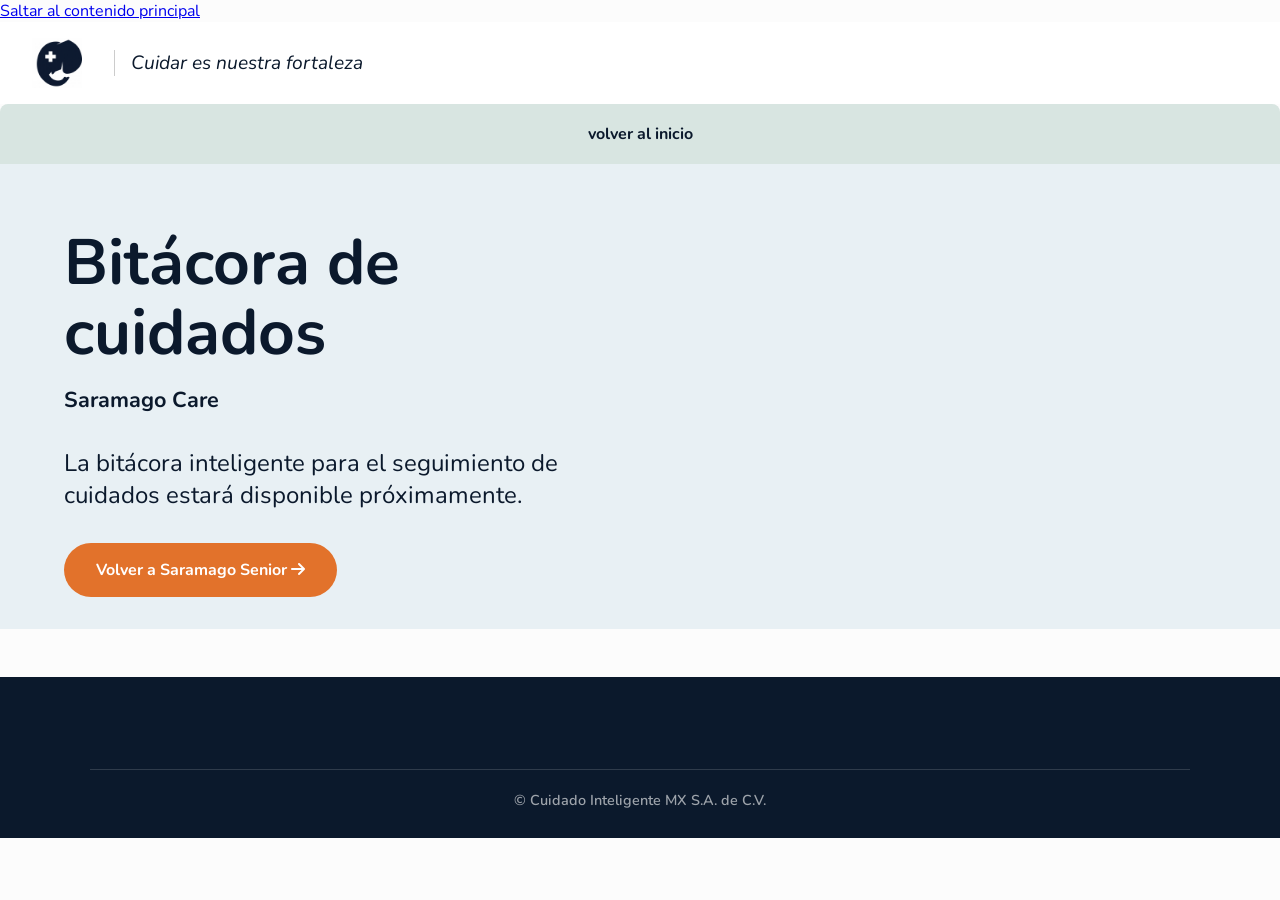
<file: bitacora.html>
<!DOCTYPE html>
<html lang="es">
<head>
    <meta charset="UTF-8">
    <meta name="viewport" content="width=device-width, initial-scale=1.0">
    <title>Bitácora de cuidados | Saramago Care</title>
    <link rel="stylesheet" href="css/base.css">
    <link rel="stylesheet" href="css/landing.css">
    <link rel="stylesheet" href="css/footer.css">
    <link href="https://fonts.googleapis.com/css2?family=Nunito:wght@400;700;800&display=swap" rel="stylesheet">
    <link rel="stylesheet" href="https://cdnjs.cloudflare.com/ajax/libs/font-awesome/6.4.0/css/all.min.css">
</head>
<body>
    <a class="skip-link" href="#contenido">Saltar al contenido principal</a>

    <header>
        <div class="top-bar">
            <img src="img/logo.png" alt="Saramago Senior" class="logo">
            <span class="top-slogan">Cuidar es nuestra fortaleza</span>
        </div>
    </header>

    <nav class="main-nav" aria-label="Navegación principal">
        <ul class="nav-links">
            <li><a href="index.html">Volver al inicio</a></li>
        </ul>
    </nav>

    <main id="contenido">
        <section class="hero">
            <div class="hero-content">
                <h1>Bitácora de cuidados</h1>
                <h2>Saramago Care</h2>
                <p>La bitácora inteligente para el seguimiento de cuidados estará disponible próximamente.</p>
                <a href="index.html" class="btn btn-primary">
                    Volver a Saramago Senior
                    <i class="fa-solid fa-arrow-right" aria-hidden="true"></i>
                </a>
            </div>
        </section>
    </main>

    <footer class="site-footer">
        <div class="footer-bottom">
            © Cuidado Inteligente MX S.A. de C.V.
        </div>
    </footer>
</body>
</html>
</file>
<file: css/base.css>
:root {
    --navy-blue: #0b192c;
    --primary-orange: #e2722b;
    --bg-light-blue: #e8f0f4;
    --card-blue: #e0ecf8;
    --card-orange: #faede1;
    --card-green: #e1efe8;
    --text-dark: #0f172a;
    --cold-brown: #5c4b41;
    --teal: #0F766E;
    --teal-soft: #dff7f5;
    --warning: #F59E0B;
    --warning-soft: #fff4d6;
    --critical: #DC2626;
    --critical-soft: #fff1f2;
    --surface: #F8FAFC;
    --line: #e2e8f0;
    --white: #ffffff;
    --muted: #64748b;
}

* {
    margin: 0;
    padding: 0;
    box-sizing: border-box;
}

body {
    font-family: 'Nunito', sans-serif;
    color: var(--text-dark);
    background-color: #fcfcfc;
}

header {
    background-color: #fff;
    padding: 0.75rem 1rem 0;
}

.top-bar {
    display: flex;
    align-items: center;
    gap: 0.75rem;
    padding-bottom: 0.75rem;
}

.logo { height: 42px; }

.top-slogan {
    font-style: italic;
    color: var(--navy-blue);
    font-size: 0.95rem;
    border-left: 1px solid #ccc;
    padding-left: 0.75rem;
}

.main-nav {
    display: flex;
    flex-direction: column;
    justify-content: center;
    align-items: center;
    background-color: #d8e5e1;
    gap: 0.25rem;
    padding: 0.4rem 0.75rem;
    border-radius: 8px 8px 0 0;
    position: sticky;
    top: 0;
    z-index: 1000;
}

.nav-links {
    list-style: none;
    display: flex;
    width: 100%;
    align-items: stretch;
    justify-content: space-around;
    gap: 0;
}

.nav-links li { flex: 1; text-align: center; }

.nav-links a {
    display: flex;
    align-items: center;
    justify-content: center;
    min-height: 44px;
    padding: 0.25rem 0.15rem;
    text-decoration: none;
    color: var(--navy-blue);
    font-weight: 700;
    text-transform: lowercase;
    white-space: nowrap;
}

.nav-controls {
    display: flex;
    gap: 0.5rem;
    justify-content: center;
    width: 100%;
}

.btn-accessibility,
.btn-font-size {
    min-width: 44px;
    min-height: 44px;
    display: inline-flex;
    align-items: center;
    justify-content: center;
    background-color: var(--navy-blue);
    color: #fff;
    border: none;
    border-radius: 12px;
    padding: 0.5rem 0.75rem;
    cursor: pointer;
    font-weight: bold;
}

.btn-font-size {
    background: #fff;
    color: var(--navy-blue);
    border: 2px solid var(--navy-blue);
}

.btn-accessibility:focus-visible,
.btn-font-size:focus-visible,
.nav-links a:focus-visible {
    outline: 3px solid var(--primary-orange);
    outline-offset: 3px;
}

.btn-accessibility:disabled,
.btn-font-size:disabled {
    cursor: not-allowed;
    opacity: 0.55;
}

.visually-hidden {
    position: absolute;
    width: 1px;
    height: 1px;
    padding: 0;
    margin: -1px;
    overflow: hidden;
    clip: rect(0, 0, 0, 0);
    white-space: nowrap;
    border: 0;
}

body.high-contrast {
    --navy-blue: #000;
    --text-dark: #000;
    --bg-light-blue: #fff;
    --card-blue: #f0f0f0;
    --card-orange: #f0f0f0;
    --card-green: #f0f0f0;
    --primary-orange: #b34700;
}

body.high-contrast .main-nav { background: #000; }
body.high-contrast .main-nav a { color: #fff; }

@media (min-width: 641px) {
    header { padding: 1rem 2rem 0; }
    .top-bar { gap: 2rem; padding-bottom: 1rem; }
    .logo { height: 50px; }
    .top-slogan { font-size: 1.2rem; padding-left: 1rem; }

    .main-nav {
        flex-direction: row;
        justify-content: space-between;
        gap: 1rem;
        padding: 0.5rem 1.5rem;
    }
    .nav-links {
        flex: 1;
        width: auto;
        justify-content: space-evenly;
    }
    .nav-links a { padding: 0.25rem 0.75rem; }
    .nav-controls { width: auto; gap: 0.75rem; }
}
</file>
<file: css/landing.css>
.hero {
    display: flex;
    flex-direction: column;
    gap: 1.75rem;
    text-align: center;
    background-color: var(--bg-light-blue);
    padding: 2rem 1.25rem;
    justify-content: center;
    align-items: center;
}

.hero-content { width: 100%; }

.hero-content h1 {
    font-size: clamp(1.9rem, 10vw, 3.75rem);
    color: var(--navy-blue);
    line-height: 1.15;
    margin-bottom: 1rem;
}

.hero-content h2 {
    font-size: clamp(1.15rem, 4vw, 1.4rem);
    line-height: 1.4;
    font-weight: 700;
    color: var(--navy-blue);
    margin-bottom: 1.5rem;
}

.hero-content p {
    font-size: clamp(1rem, 4vw, 1.2rem);
    color: var(--navy-blue);
    margin-bottom: 1.5rem;
}

.btn {
    display: inline-block;
    padding: 0.9rem 1.5rem;
    border-radius: 30px;
    text-decoration: none;
    font-weight: 700;
    color: #fff;
    transition: opacity 0.3s;
}

.btn:hover { opacity: 0.9; }
.btn-primary { background-color: var(--primary-orange); }
.btn-secondary { background-color: var(--navy-blue); }
.btn:focus-visible,
.btn-arrow:focus-visible {
    outline: 3px solid var(--primary-orange);
    outline-offset: 3px;
}

.hero-content .btn { width: 100%; max-width: 340px; }

.hero-image img {
    width: 100%;
    max-width: min(320px, 80vw);
    aspect-ratio: 1;
    border-radius: 50%;
    object-fit: cover;
}

.services-cards {
    display: flex;
    flex-direction: column;
    justify-content: center;
    gap: 0.9rem;
    padding: 1.25rem;
    background-color: #fff;
}

.card {
    display: flex;
    align-items: center;
    padding: 1.1rem 3.5rem 1.1rem 1.1rem;
    border-radius: 12px;
    width: 100%;
    gap: 1rem;
    position: relative;
}

.card-blue { background-color: var(--card-blue); }
.card-orange { background-color: var(--card-orange); }
.card-green { background-color: var(--card-green); }

.card-icon {
    font-size: 1.8rem;
    width: 2.8rem;
    height: 2.8rem;
    display: inline-flex;
    align-items: center;
    justify-content: center;
    flex-shrink: 0;
}

.card-text { min-width: 0; }

.card-text h3 {
    font-size: 1.2rem;
    color: var(--navy-blue);
}

.btn-arrow {
    display: inline-flex;
    align-items: center;
    justify-content: center;
    background-color: var(--primary-orange);
    color: #fff;
    border: none;
    border-radius: 50%;
    width: 44px;
    height: 44px;
    cursor: pointer;
    position: absolute;
    right: 1rem;
    text-decoration: none;
}

.about-team {
    display: flex;
    flex-direction: column;
    background-color: #f7ede2;
    padding: 2rem 1.25rem;
    gap: 1.75rem;
    text-align: center;
    justify-content: center;
    align-items: center;
}

.about-content h2 {
    font-size: clamp(1.5rem, 5vw, 2rem);
    color: var(--navy-blue);
    margin-bottom: 2rem;
}

.about-image img {
    width: 100%;
    max-width: 100%;
    height: auto;
    border-radius: 20px;
}

@media (min-width: 901px) {
    .hero {
        flex-direction: row;
        justify-content: space-between;
        text-align: left;
        padding: 4rem 4rem 2rem;
    }
    .hero-content { max-width: 50%; }
    .hero-content h1 { font-size: 4rem; line-height: 1.1; }
    .hero-content h2 { font-size: 1.35rem; margin-bottom: 2rem; }
    .hero-content p { font-size: 1.5rem; margin-bottom: 2rem; }
    .hero-content .btn { width: auto; padding: 1rem 2rem; }
    .hero-image img { max-width: 500px; }

    .services-cards {
        flex-direction: row;
        gap: 1.5rem;
        padding: 2rem 4rem;
    }
    .card { width: 30%; padding: 1.5rem; }
    .card-icon { font-size: 2.5rem; }
    .btn-arrow { right: 1.5rem; }

    .about-team {
        flex-direction: row;
        justify-content: space-between;
        text-align: left;
        padding: 4rem;
    }
    .about-content h2 { font-size: 2rem; }
    .about-image img { max-width: 500px; }
}
</file>
<file: css/footer.css>
.site-footer {
    background: var(--navy-blue);
    color: #fff;
    margin-top: 3rem;
    padding: 2.75rem 1.25rem 1.5rem;
}

.footer-inner {
    max-width: 1100px;
    margin: 0 auto;
    display: grid;
    grid-template-columns: 1fr;
    gap: 2.25rem;
}

.footer-brand {
    display: flex;
    flex-direction: column;
    align-items: center;
    text-align: center;
    gap: 0.75rem;
}

.footer-logo {
    height: 64px;
    width: auto;
    display: block;
}

.footer-company {
    font-size: 1.2rem;
    font-weight: 800;
    line-height: 1.3;
    letter-spacing: 0.005em;
    color: #fff;
}

.footer-company span {
    font-weight: 700;
    color: rgba(255, 255, 255, 0.7);
    font-size: 0.95rem;
}

.footer-block {
    display: flex;
    flex-direction: column;
}

.footer-title {
    font-size: 1.35rem;
    font-weight: 800;
    line-height: 1.2;
    color: #fff;
    margin-bottom: 0.9rem;
}

.footer-mail {
    display: inline-flex;
    align-items: center;
    gap: 0.75rem;
    min-height: 48px;
    padding: 0.35rem 0;
    font-size: 1.15rem;
    font-weight: 700;
    color: #fff;
    text-decoration: none;
    word-break: break-word;
    transition: color 0.2s ease;
}

.footer-mail i {
    font-size: 1.2rem;
    color: var(--primary-orange);
    flex-shrink: 0;
    width: 1.4rem;
    text-align: center;
}

.footer-mail:hover,
.footer-mail:focus-visible {
    color: var(--primary-orange);
}

.footer-hint {
    font-size: 0.95rem;
    font-weight: 600;
    color: rgba(255, 255, 255, 0.65);
    padding-left: 2.15rem;
    margin-bottom: 0.9rem;
}

.footer-social {
    list-style: none;
    padding: 0;
    margin: 0;
    display: flex;
    flex-direction: column;
    gap: 0.25rem;
}

.footer-social a {
    display: inline-flex;
    align-items: center;
    gap: 0.85rem;
    min-height: 48px;
    padding: 0.35rem 0;
    color: #fff;
    text-decoration: none;
    font-size: 1.1rem;
    font-weight: 700;
    transition: color 0.2s ease;
}

.footer-social a i {
    font-size: 1.4rem;
    color: var(--primary-orange);
    flex-shrink: 0;
    width: 1.6rem;
    text-align: center;
}

.footer-social a:hover,
.footer-social a:focus-visible {
    color: var(--primary-orange);
}

.footer-mail:focus-visible,
.footer-social a:focus-visible {
    outline: 3px solid #fff;
    outline-offset: 3px;
}

.footer-bottom {
    max-width: 1100px;
    margin: 2.25rem auto 0;
    padding-top: 1.25rem;
    border-top: 1px solid rgba(255, 255, 255, 0.15);
    text-align: center;
    font-size: 0.9rem;
    font-weight: 600;
    color: rgba(255, 255, 255, 0.6);
}

@media (min-width: 720px) {
    .site-footer { padding: 3.5rem 2rem 1.75rem; }

    .footer-inner {
        grid-template-columns: 1.2fr 1fr 1fr;
        gap: 3rem;
        align-items: start;
    }

    .footer-brand {
        align-items: flex-start;
        text-align: left;
    }

    .footer-company { font-size: 1.25rem; }
    .footer-title { font-size: 1.45rem; }
    .footer-mail,
    .footer-social a { font-size: 1.2rem; }
}

body.high-contrast .site-footer {
    background: #000;
    border-top: 3px solid #fff;
}

body.high-contrast .footer-mail,
body.high-contrast .footer-social a,
body.high-contrast .footer-company,
body.high-contrast .footer-title { color: #fff; }

body.high-contrast .footer-mail i,
body.high-contrast .footer-social a i { color: #ffb878; }

body.high-contrast .footer-hint,
body.high-contrast .footer-bottom { color: #e5e5e5; }
</file>
